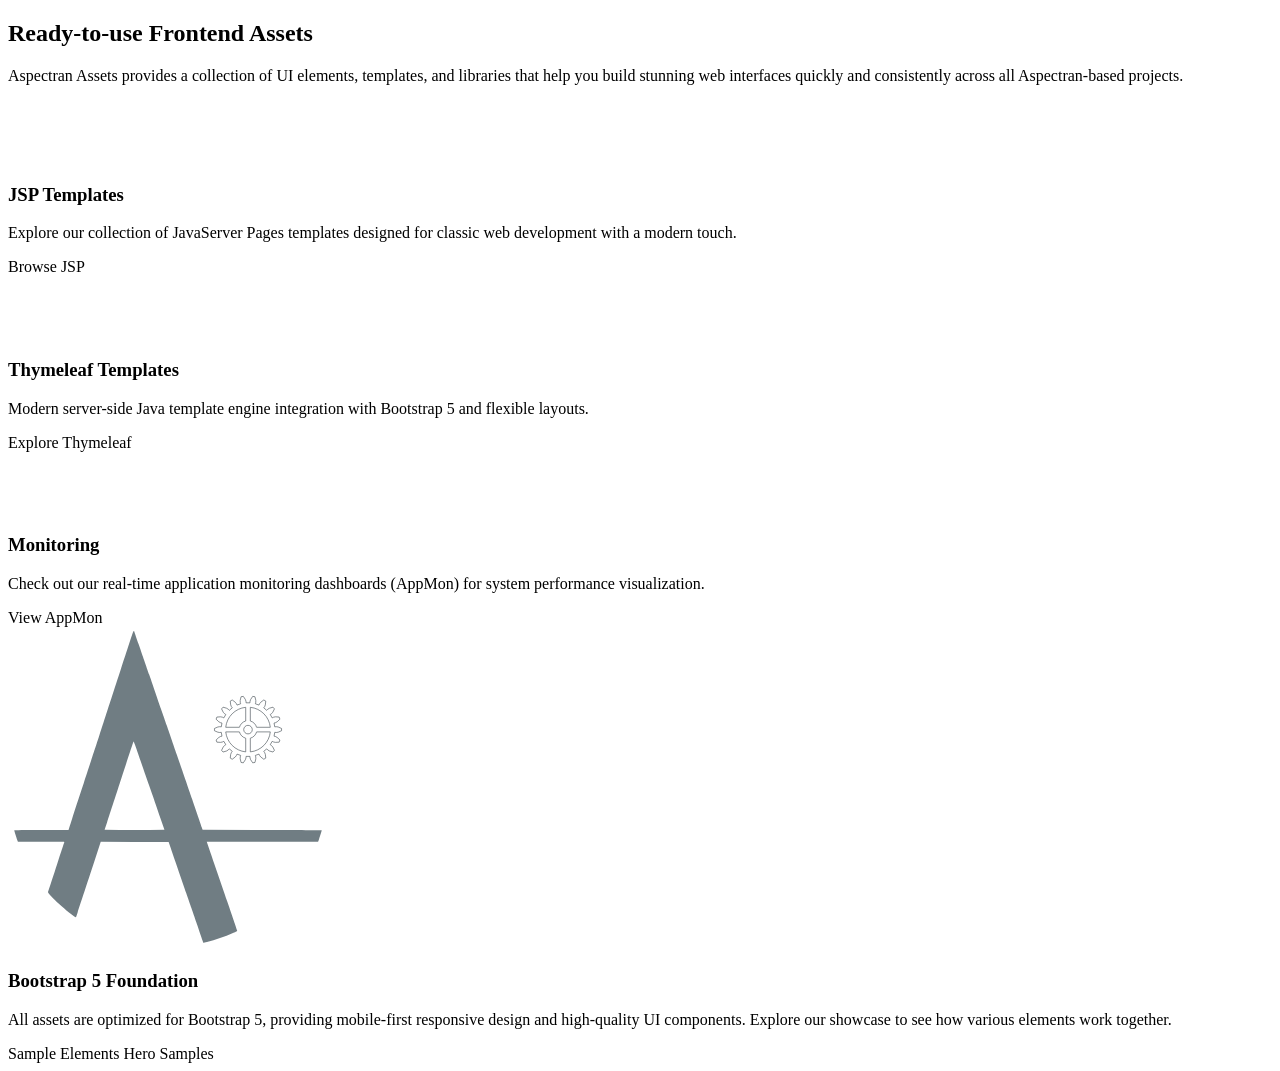
<file: app/webroot/WEB-INF/thymeleaf/index.html>
<!DOCTYPE html>
<html lang="en"
      xmlns:layout="http://www.ultraq.net.nz/thymeleaf/layout"
      layout:decorate="~{templates/default(page=${page})}">
<body>
<div layout:fragment="content">
    <style>
        .transition-hover {
            transition: transform 0.3s ease-in-out, box-shadow 0.3s ease-in-out;
        }
        .transition-hover:hover {
            transform: translateY(-10px);
            box-shadow: 0 1rem 3rem rgba(0,0,0,.175)!important;
        }
        .feature-icon-small {
            transition: transform 0.3s ease;
        }
        .transition-hover:hover .feature-icon-small {
            transform: scale(1.1);
        }
    </style>

    <div class="row py-5">
        <div class="col-lg-8 mx-auto text-center">
            <h2 class="display-5 fw-bold mb-4">Ready-to-use Frontend Assets</h2>
            <p class="lead text-muted">Aspectran Assets provides a collection of UI elements, templates, and libraries that help you build stunning web interfaces quickly and consistently across all Aspectran-based projects.</p>
        </div>
    </div>

    <div class="row g-4 mb-5 text-center">
        <!-- JSP Templates -->
        <div class="col-md-6 col-lg-4">
            <div class="card h-100 shadow-sm border-0 transition-hover">
                <div class="card-body p-4">
                    <div class="feature-icon-small d-inline-flex align-items-center justify-content-center text-primary bg-primary bg-opacity-10 rounded-circle mb-4" style="width: 64px; height: 64px;">
                        <i class="bi bi-filetype-jsp fs-2"></i>
                    </div>
                    <h3 class="h4 fw-bold">JSP Templates</h3>
                    <p class="text-muted">Explore our collection of JavaServer Pages templates designed for classic web development with a modern touch.</p>
                    <a th:href="@{/jsp/templates/default/}" class="btn btn-outline-primary stretched-link mt-3">Browse JSP</a>
                </div>
            </div>
        </div>

        <!-- Thymeleaf Templates -->
        <div class="col-md-6 col-lg-4">
            <div class="card h-100 shadow-sm border-0 transition-hover">
                <div class="card-body p-4">
                    <div class="feature-icon-small d-inline-flex align-items-center justify-content-center text-success bg-success bg-opacity-10 rounded-circle mb-4" style="width: 64px; height: 64px;">
                        <i class="bi bi-code-square fs-2"></i>
                    </div>
                    <h3 class="h4 fw-bold">Thymeleaf Templates</h3>
                    <p class="text-muted">Modern server-side Java template engine integration with Bootstrap 5 and flexible layouts.</p>
                    <a th:href="@{/thymeleaf/templates/default/}" class="btn btn-outline-success stretched-link mt-3">Explore Thymeleaf</a>
                </div>
            </div>
        </div>

        <!-- Monitoring Tools -->
        <div class="col-md-6 col-lg-4 mx-md-auto mx-lg-0">
            <div class="card h-100 shadow-sm border-0 transition-hover">
                <div class="card-body p-4">
                    <div class="feature-icon-small d-inline-flex align-items-center justify-content-center text-info bg-info bg-opacity-10 rounded-circle mb-4" style="width: 64px; height: 64px;">
                        <i class="bi bi-speedometer2 fs-2"></i>
                    </div>
                    <h3 class="h4 fw-bold">Monitoring</h3>
                    <p class="text-muted">Check out our real-time application monitoring dashboards (AppMon) for system performance visualization.</p>
                    <a th:href="@{/thymeleaf/samples/appmon}" class="btn btn-outline-info stretched-link mt-3">View AppMon</a>
                </div>
            </div>
        </div>
    </div>

    <!-- UI Elements Showcase -->
    <div class="bg-body-tertiary rounded-4 p-5 mb-5 shadow-sm border overflow-hidden">
        <div class="row align-items-center">
            <div class="col-lg-6 mb-4 mb-lg-0 text-center position-relative">
                <div class="undercon p-3">
                    <svg xmlns="http://www.w3.org/2000/svg"
                         version="1.1"
                         viewBox="0 0 971 971"
                         style="max-width: 320px">
                        <style>
                            .gear {
                                stroke: #4B555A;
                                fill: #fff;
                            }
                            @keyframes rotate-gear {
                                from { transform: rotate(0deg); }
                                to { transform: rotate(360deg); }
                            }
                            .gear-animate {
                                transform-origin: center;
                                transform-box: fill-box;
                                animation: rotate-gear 15s linear infinite;
                            }
                        </style>
                        <g transform="translate(0,971) scale(0.1,-0.1)" stroke="none">
                            <path fill="#707D83" d="M3750 9430 c-27 -87 -84 -259 -124 -382 -41 -123 -127 -385 -191 -583 -64 -198 -175 -540 -247 -760 -71 -220 -159 -490 -195 -600 -36 -110 -73 -225 -83 -255 -10 -30 -71 -217 -135 -415 -64 -198 -122 -378 -130 -400 -7 -22 -66 -202 -130 -400 -65 -198 -161 -493 -215 -655 -152 -458 -293 -888 -355 -1085 -31 -99 -68 -217 -83 -262 l-26 -83 -823 0 c-508 0 -823 -4 -823 -9 0 -15 66 -230 90 -295 l21 -56 705 0 c387 0 704 -1 704 -3 0 -1 -23 -70 -50 -152 -28 -83 -100 -305 -161 -495 -98 -308 -273 -842 -285 -875 -6 -15 165 -198 330 -354 200 -188 513 -434 520 -409 2 7 25 74 49 148 68 204 429 1302 573 1748 l128 392 1030 -2 1031 -3 52 -150 c28 -82 126 -368 218 -635 92 -267 210 -609 262 -760 52 -151 124 -358 158 -460 35 -102 102 -295 148 -430 47 -135 113 -328 147 -430 35 -102 65 -187 67 -189 1 -3 51 8 111 22 254 63 538 161 789 272 128 56 131 58 123 84 -9 29 -100 295 -305 891 -75 217 -205 598 -290 845 -85 248 -192 561 -239 698 l-85 247 1689 0 1689 0 21 56 c24 65 90 280 90 295 0 5 -689 10 -1807 11 l-1808 3 -27 80 c-33 98 -232 678 -298 870 -26 77 -92 266 -145 420 -53 154 -123 357 -155 450 -32 94 -104 303 -160 465 -56 162 -128 372 -160 465 -32 94 -97 283 -145 420 -48 138 -91 261 -95 275 -4 14 -40 117 -80 230 -39 113 -114 329 -165 480 -129 382 -184 542 -195 565 -5 11 -53 146 -105 300 -53 154 -114 331 -136 393 -21 61 -57 165 -80 230 -22 64 -58 167 -79 227 -21 61 -42 122 -45 138 -15 57 -34 28 -85 -133z m100 -3285 c87 -247 119 -340 245 -705 75 -217 158 -456 185 -530 27 -74 78 -223 115 -330 36 -107 130 -382 209 -610 l143 -415 -453 -3 c-250 -1 -658 -1 -908 0 l-455 3 74 225 c84 259 324 994 426 1310 361 1109 377 1156 384 1148 2 -2 18 -44 35 -93z"></path>
                        </g>
                        <g transform="translate(595, 432) scale(2,-2)">
                            <path id="gear-1" class="gear gear-animate" d="M 59.5 9.9 L 56.09375 10.5 L 54.78125 16.0625 L 54.875 18.90625 L 55.5 21.15625 L 49.96875 23.15625 L 49.03125 21.03125 L 47.28125 18.78125 L 42.6875 15.375 L 39.6875 17.125 L 40.34375 22.78125 L 41.40625 25.4375 L 42.78125 27.3125 L 38.28125 31.09375 L 36.65625 29.4375 L 34.21875 27.9375 L 28.78125 26.28125 L 26.53125 28.9375 L 29.09375 34.03125 L 31 36.15625 L 32.9375 37.46875 L 29.96875 42.5625 L 27.875 41.5625 L 25.09375 40.96875 L 19.40625 41.28125 L 18.21875 44.5625 L 22.375 48.46875 L 24.875 49.8125 L 27.125 50.375 L 26.125 56.1875 L 23.78125 55.9375 L 20.96875 56.34375 L 15.75 58.59375 L 15.75 62.0625 L 20.96875 64.34375 L 23.78125 64.71875 L 26.125 64.5 L 27.125 70.28125 L 24.875 70.875 L 22.375 72.1875 L 18.21875 76.125 L 19.40625 79.375 L 25.09375 79.71875 L 27.875 79.125 L 29.96875 78.09375 L 32.9375 83.21875 L 31 84.5 L 29.09375 86.625 L 26.53125 91.71875 L 28.78125 94.375 L 34.21875 92.75 L 36.65625 91.25 L 38.28125 89.5625 L 42.78125 93.375 L 41.40625 95.25 L 40.34375 97.875 L 39.6875 103.5625 L 42.6875 105.28125 L 47.28125 101.875 L 49.03125 99.65625 L 49.96875 97.53125 L 55.5 99.53125 L 54.875 101.78125 L 54.78125 104.625 L 56.09375 110.15625 L 59.5 110.75 L 62.65625 106 L 63.53125 103.28125 L 63.6875 100.96875 L 69.59375 100.96875 L 69.75 103.28125 L 70.625 106 L 73.78125 110.75 L 77.1875 110.15625 L 78.5 104.625 L 78.40625 101.78125 L 77.78125 99.53125 L 83.3125 97.53125 L 84.25 99.65625 L 86 101.875 L 90.59375 105.28125 L 93.59375 103.5625 L 92.9375 97.875 L 91.875 95.25 L 90.5 93.375 L 95.03125 89.5625 L 96.65625 91.25 L 99.0625 92.75 L 104.53125 94.375 L 106.75 91.71875 L 104.1875 86.625 L 102.28125 84.5 L 100.375 83.21875 L 103.3125 78.09375 L 105.40625 79.125 L 108.1875 79.71875 L 113.875 79.375 L 115.0625 76.125 L 110.90625 72.1875 L 108.40625 70.875 L 106.15625 70.28125 L 107.1875 64.5 L 109.5 64.71875 L 112.3125 64.34375 L 117.53125 62.0625 L 117.53125 58.59375 L 112.3125 56.34375 L 109.5 55.9375 L 107.1875 56.1875 L 106.15625 50.375 L 108.40625 49.8125 L 110.90625 48.46875 L 115.0625 44.5625 L 113.875 41.28125 L 108.1875 40.96875 L 105.40625 41.5625 L 103.3125 42.5625 L 100.375 37.46875 L 102.28125 36.15625 L 104.1875 34.03125 L 106.75 28.9375 L 104.53125 26.28125 L 99.0625 27.9375 L 96.65625 29.4375 L 95.03125 31.09375 L 90.5 27.3125 L 91.875 25.4375 L 92.9375 22.78125 L 93.59375 17.125 L 90.59375 15.375 L 86 18.78125 L 84.25 21.03125 L 83.3125 23.15625 L 77.78125 21.15625 L 78.40625 18.90625 L 78.5 16.0625 L 77.1875 10.5 L 73.78125 9.90625 L 70.625 14.6875 L 69.75 17.375 L 69.59375 19.6875 L 63.6875 19.6875 L 63.53125 17.375 L 62.65625 14.6875 L 59.5 9.90625 z M 63.15625 26.53125 L 63.15625 47.28125 C 58.497767 48.520845 54.833345 52.185267 53.59375 56.84375 L 32.84375 56.84375 C 34.480897 40.866664 47.179164 28.168397 63.15625 26.53125 z M 70.15625 26.53125 C 86.133336 28.168397 98.831603 40.866664 100.46875 56.84375 L 79.6875 56.84375 C 78.451207 52.197675 74.797055 48.561686 70.15625 47.3125 L 70.15625 26.53125 z M 66.625 53.8125 C 70.214851 53.8125 73.125 56.722649 73.125 60.3125 C 73.125 63.902351 70.214851 66.8125 66.625 66.8125 C 63.035149 66.8125 60.125 63.902351 60.125 60.3125 C 60.125 56.722649 63.035149 53.8125 66.625 53.8125 z M 32.84375 63.84375 L 53.625 63.84375 C 54.874186 68.484555 58.510175 72.138707 63.15625 73.375 L 63.15625 94.15625 C 47.179164 92.519103 34.480897 79.820836 32.84375 63.84375 z M 79.65625 63.84375 L 100.46875 63.84375 C 98.831603 79.820836 86.133336 92.519103 70.15625 94.15625 L 70.15625 73.34375 C 74.784661 72.0979 78.4104 68.472161 79.65625 63.84375 z"></path>
                        </g>
                    </svg>
                </div>
            </div>
            <div class="col-lg-6 px-lg-4 text-center text-lg-start">
                <h3 class="fw-bold mb-3">Bootstrap 5 Foundation</h3>
                <p class="mb-4 text-muted">All assets are optimized for Bootstrap 5, providing mobile-first responsive design and high-quality UI components. Explore our showcase to see how various elements work together.</p>
                <div class="d-flex flex-wrap justify-content-center justify-content-lg-start gap-2">
                    <a th:href="@{/thymeleaf/samples/elements}" class="btn btn-dark btn-lg px-4">Sample Elements</a>
                    <a th:href="@{/thymeleaf/samples/mastheadimage}" class="btn btn-outline-secondary btn-lg px-4">Hero Samples</a>
                </div>
            </div>
        </div>
    </div>
</div>
</body>
</html>
</file>
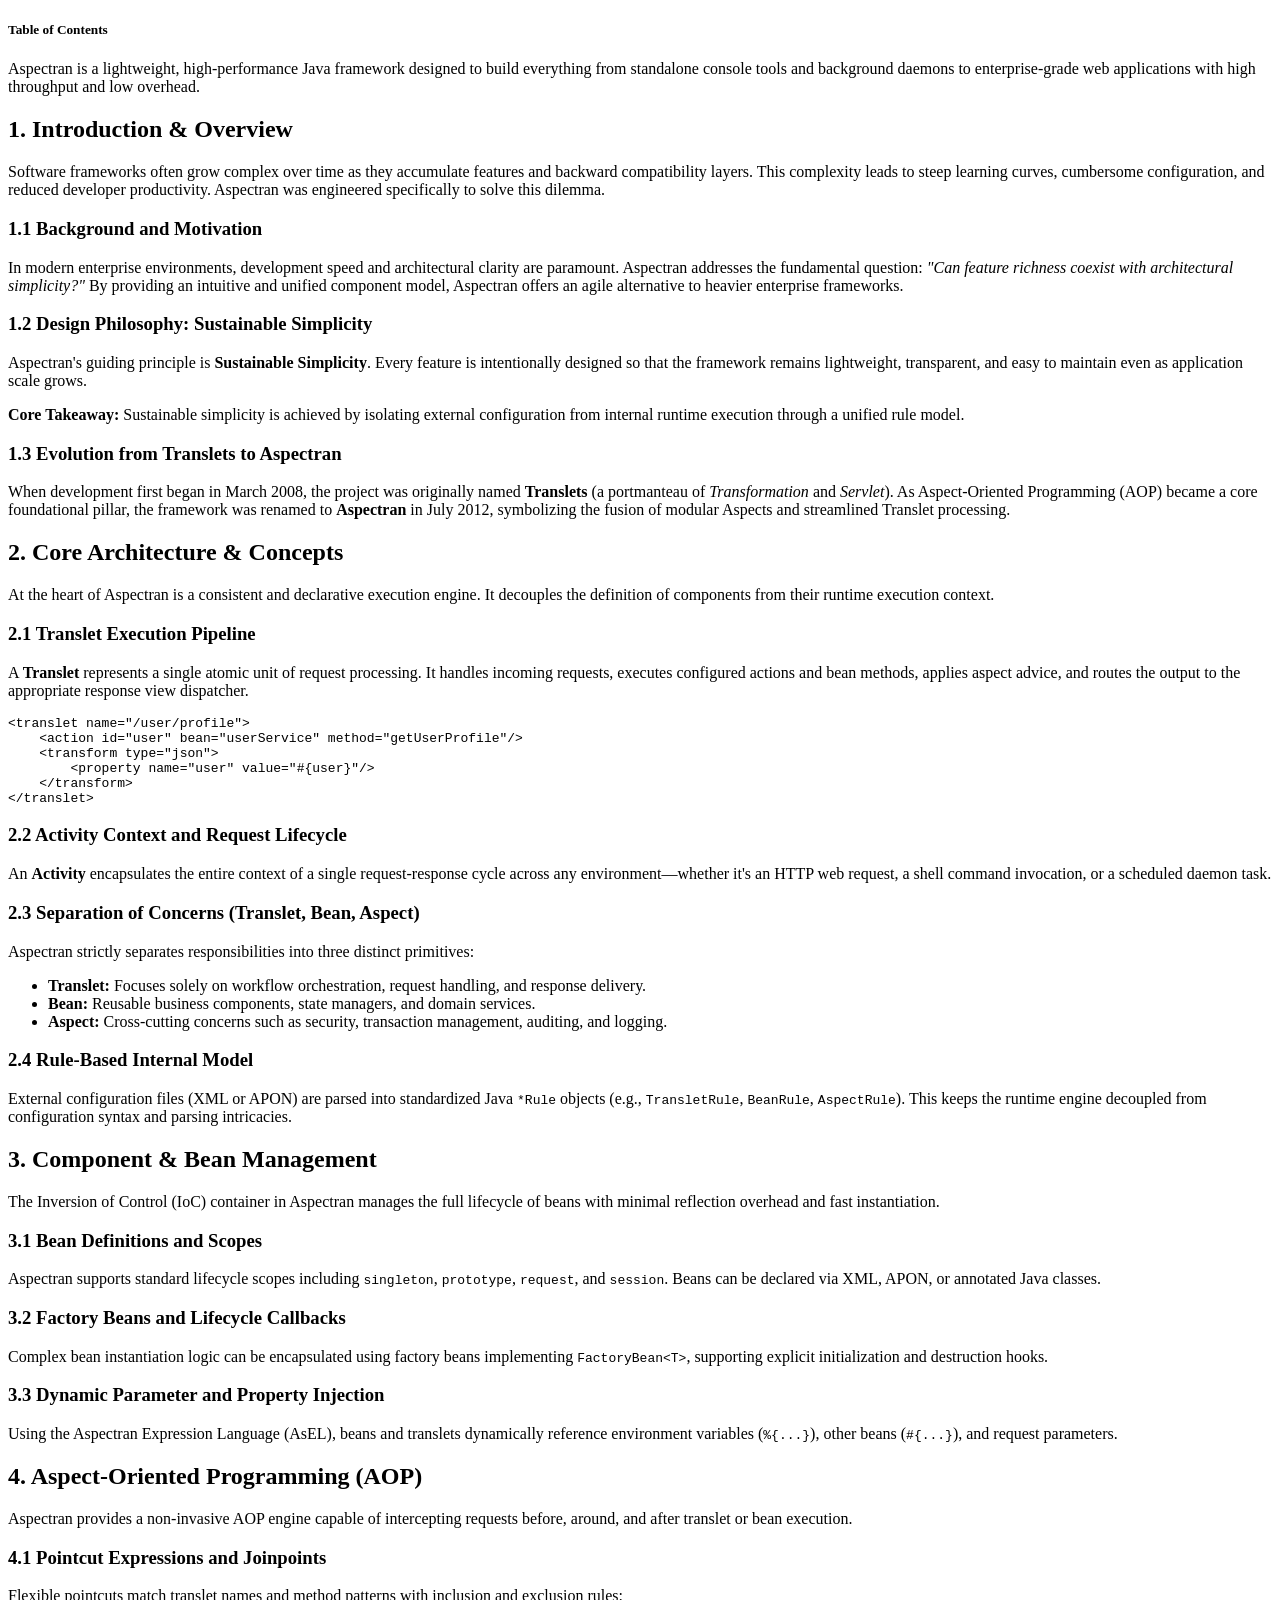
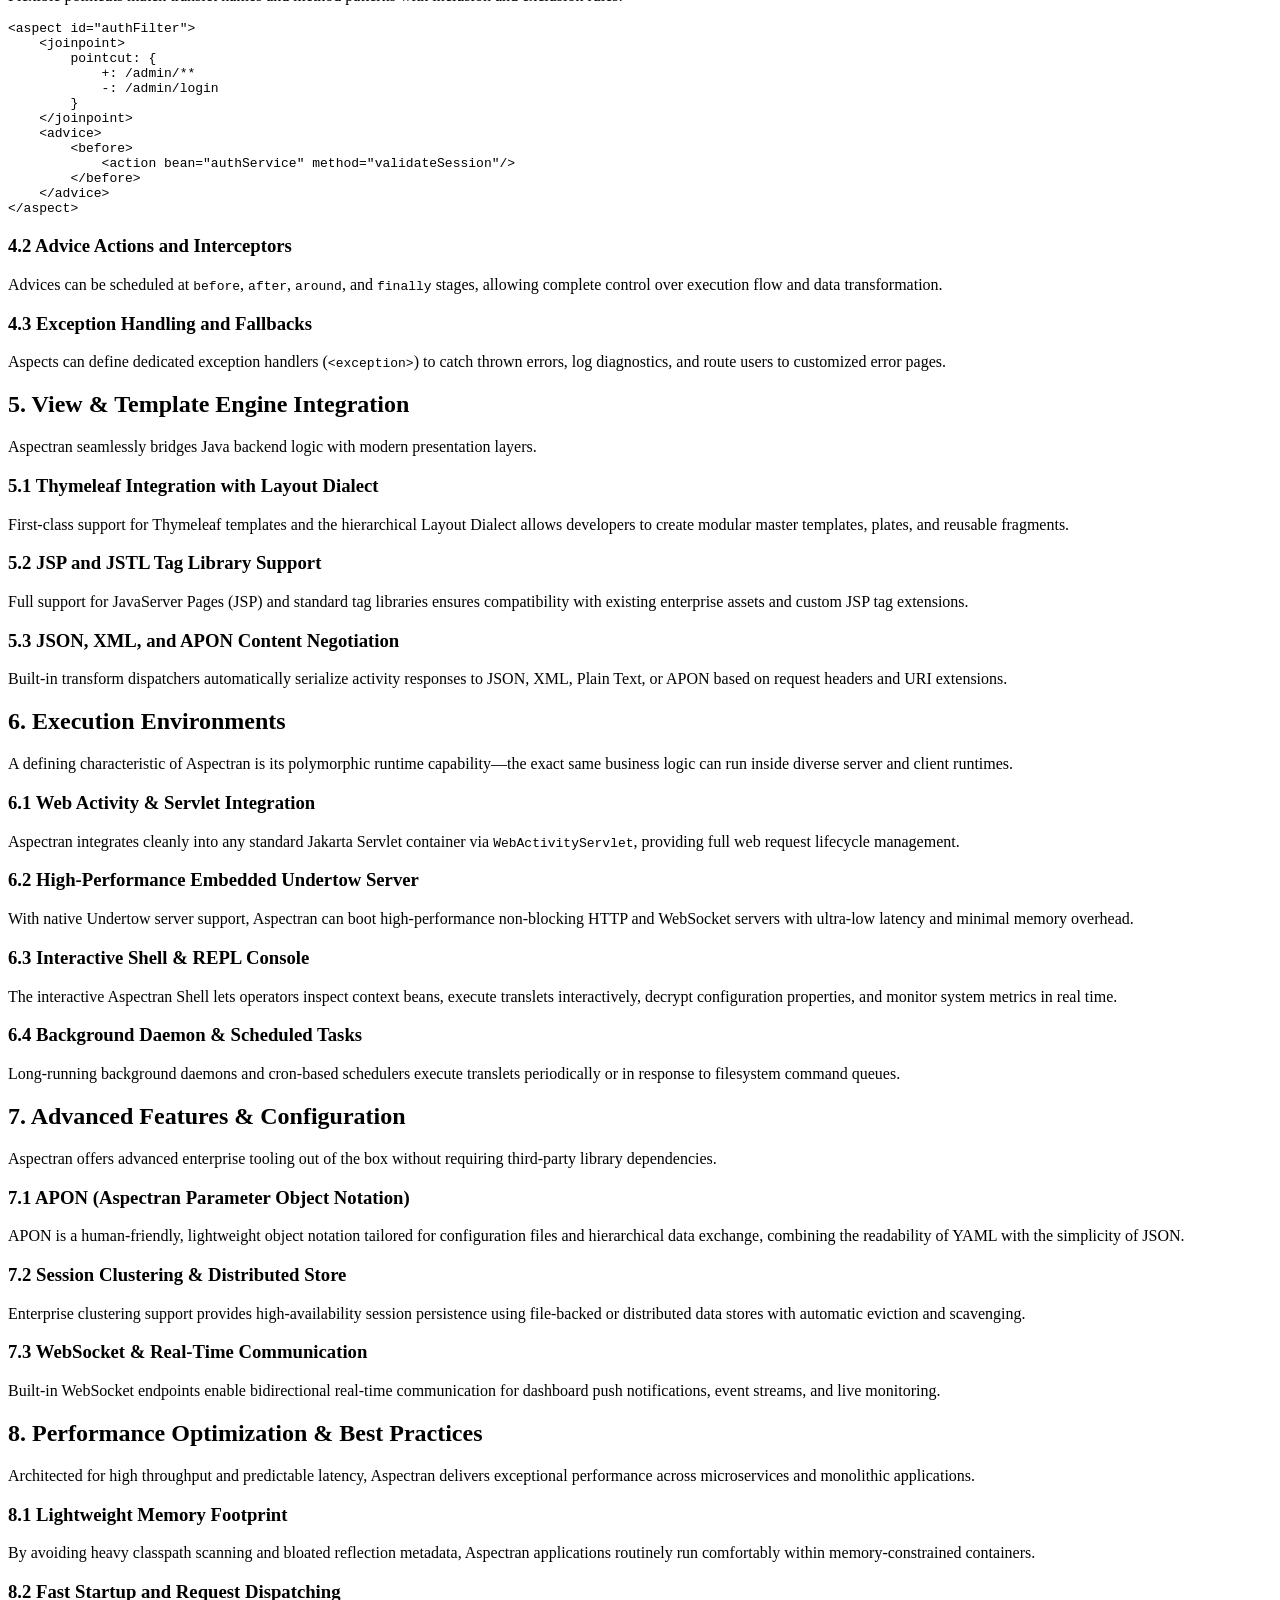
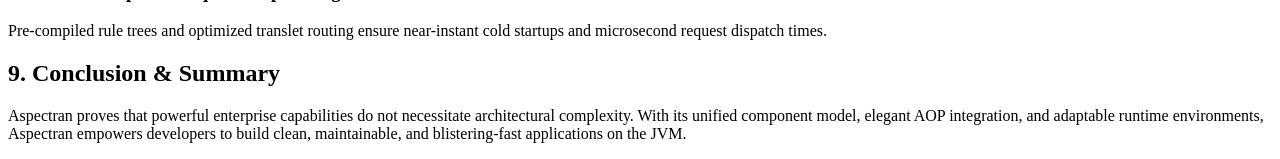
<file: app/webroot/WEB-INF/thymeleaf/samples/toc.html>
<!DOCTYPE html>
<html lang="en"
      xmlns:th="https://www.thymeleaf.org"
      xmlns:layout="http://www.ultraq.net.nz/thymeleaf/layout"
      layout:decorate="~{templates/default}">
<body>
<div layout:fragment="content">
    <div class="row">
        <!-- Sidebar TOC -->
        <div class="col-lg-3 page-sidebar page-sidebar-sm order-lg-1 py-3 py-lg-4">
            <aside class="sidebar-sticky">
                <div id="toc">
                    <h5 class="toc-title underline bi bi-list-nested"> Table of Contents</h5>
                    <ul class="list-unstyled">
                    </ul>
                </div>
            </aside>
        </div>

        <!-- Main Content -->
        <div class="col-lg-9 page-main order-lg-2 py-3 py-lg-4">
            <article>
                <span itemprop="articleBody">
                    <p class="lead">Aspectran is a lightweight, high-performance Java framework designed to build everything from standalone console tools and background daemons to enterprise-grade web applications with high throughput and low overhead.</p>

                    <h2>1. Introduction &amp; Overview</h2>
                    <p>Software frameworks often grow complex over time as they accumulate features and backward compatibility layers. This complexity leads to steep learning curves, cumbersome configuration, and reduced developer productivity. Aspectran was engineered specifically to solve this dilemma.</p>

                    <h3>1.1 Background and Motivation</h3>
                    <p>In modern enterprise environments, development speed and architectural clarity are paramount. Aspectran addresses the fundamental question: <em>"Can feature richness coexist with architectural simplicity?"</em> By providing an intuitive and unified component model, Aspectran offers an agile alternative to heavier enterprise frameworks.</p>

                    <h3>1.2 Design Philosophy: Sustainable Simplicity</h3>
                    <p>Aspectran's guiding principle is <strong>Sustainable Simplicity</strong>. Every feature is intentionally designed so that the framework remains lightweight, transparent, and easy to maintain even as application scale grows.</p>
                    <div class="alert alert-info d-flex align-items-center" role="alert">
                        <i class="bi bi-info-circle-fill fs-4 me-3"></i>
                        <div>
                            <strong>Core Takeaway:</strong> Sustainable simplicity is achieved by isolating external configuration from internal runtime execution through a unified rule model.
                        </div>
                    </div>

                    <h3>1.3 Evolution from Translets to Aspectran</h3>
                    <p>When development first began in March 2008, the project was originally named <strong>Translets</strong> (a portmanteau of <em>Transformation</em> and <em>Servlet</em>). As Aspect-Oriented Programming (AOP) became a core foundational pillar, the framework was renamed to <strong>Aspectran</strong> in July 2012, symbolizing the fusion of modular Aspects and streamlined Translet processing.</p>

                    <h2>2. Core Architecture &amp; Concepts</h2>
                    <p>At the heart of Aspectran is a consistent and declarative execution engine. It decouples the definition of components from their runtime execution context.</p>

                    <h3>2.1 Translet Execution Pipeline</h3>
                    <p>A <strong>Translet</strong> represents a single atomic unit of request processing. It handles incoming requests, executes configured actions and bean methods, applies aspect advice, and routes the output to the appropriate response view dispatcher.</p>
                    <pre class="bg-body-secondary p-3 rounded"><code>&lt;translet name="/user/profile"&gt;
    &lt;action id="user" bean="userService" method="getUserProfile"/&gt;
    &lt;transform type="json"&gt;
        &lt;property name="user" value="#{user}"/&gt;
    &lt;/transform&gt;
&lt;/translet&gt;</code></pre>

                    <h3>2.2 Activity Context and Request Lifecycle</h3>
                    <p>An <strong>Activity</strong> encapsulates the entire context of a single request-response cycle across any environment—whether it's an HTTP web request, a shell command invocation, or a scheduled daemon task.</p>

                    <h3>2.3 Separation of Concerns (Translet, Bean, Aspect)</h3>
                    <p>Aspectran strictly separates responsibilities into three distinct primitives:</p>
                    <ul class="list-group list-group-flush mb-3">
                        <li class="list-group-item"><strong>Translet:</strong> Focuses solely on workflow orchestration, request handling, and response delivery.</li>
                        <li class="list-group-item"><strong>Bean:</strong> Reusable business components, state managers, and domain services.</li>
                        <li class="list-group-item"><strong>Aspect:</strong> Cross-cutting concerns such as security, transaction management, auditing, and logging.</li>
                    </ul>

                    <h3>2.4 Rule-Based Internal Model</h3>
                    <p>External configuration files (XML or APON) are parsed into standardized Java <code>*Rule</code> objects (e.g., <code>TransletRule</code>, <code>BeanRule</code>, <code>AspectRule</code>). This keeps the runtime engine decoupled from configuration syntax and parsing intricacies.</p>

                    <h2>3. Component &amp; Bean Management</h2>
                    <p>The Inversion of Control (IoC) container in Aspectran manages the full lifecycle of beans with minimal reflection overhead and fast instantiation.</p>

                    <h3>3.1 Bean Definitions and Scopes</h3>
                    <p>Aspectran supports standard lifecycle scopes including <code>singleton</code>, <code>prototype</code>, <code>request</code>, and <code>session</code>. Beans can be declared via XML, APON, or annotated Java classes.</p>

                    <h3>3.2 Factory Beans and Lifecycle Callbacks</h3>
                    <p>Complex bean instantiation logic can be encapsulated using factory beans implementing <code>FactoryBean&lt;T&gt;</code>, supporting explicit initialization and destruction hooks.</p>

                    <h3>3.3 Dynamic Parameter and Property Injection</h3>
                    <p>Using the Aspectran Expression Language (AsEL), beans and translets dynamically reference environment variables (<code>%{...}</code>), other beans (<code>#{...}</code>), and request parameters.</p>

                    <h2>4. Aspect-Oriented Programming (AOP)</h2>
                    <p>Aspectran provides a non-invasive AOP engine capable of intercepting requests before, around, and after translet or bean execution.</p>

                    <h3>4.1 Pointcut Expressions and Joinpoints</h3>
                    <p>Flexible pointcuts match translet names and method patterns with inclusion and exclusion rules:</p>
                    <pre class="bg-body-secondary p-3 rounded"><code>&lt;aspect id="authFilter"&gt;
    &lt;joinpoint&gt;
        pointcut: {
            +: /admin/**
            -: /admin/login
        }
    &lt;/joinpoint&gt;
    &lt;advice&gt;
        &lt;before&gt;
            &lt;action bean="authService" method="validateSession"/&gt;
        &lt;/before&gt;
    &lt;/advice&gt;
&lt;/aspect&gt;</code></pre>

                    <h3>4.2 Advice Actions and Interceptors</h3>
                    <p>Advices can be scheduled at <code>before</code>, <code>after</code>, <code>around</code>, and <code>finally</code> stages, allowing complete control over execution flow and data transformation.</p>

                    <h3>4.3 Exception Handling and Fallbacks</h3>
                    <p>Aspects can define dedicated exception handlers (<code>&lt;exception&gt;</code>) to catch thrown errors, log diagnostics, and route users to customized error pages.</p>

                    <h2>5. View &amp; Template Engine Integration</h2>
                    <p>Aspectran seamlessly bridges Java backend logic with modern presentation layers.</p>

                    <h3>5.1 Thymeleaf Integration with Layout Dialect</h3>
                    <p>First-class support for Thymeleaf templates and the hierarchical Layout Dialect allows developers to create modular master templates, plates, and reusable fragments.</p>

                    <h3>5.2 JSP and JSTL Tag Library Support</h3>
                    <p>Full support for JavaServer Pages (JSP) and standard tag libraries ensures compatibility with existing enterprise assets and custom JSP tag extensions.</p>

                    <h3>5.3 JSON, XML, and APON Content Negotiation</h3>
                    <p>Built-in transform dispatchers automatically serialize activity responses to JSON, XML, Plain Text, or APON based on request headers and URI extensions.</p>

                    <h2>6. Execution Environments</h2>
                    <p>A defining characteristic of Aspectran is its polymorphic runtime capability—the exact same business logic can run inside diverse server and client runtimes.</p>

                    <h3>6.1 Web Activity &amp; Servlet Integration</h3>
                    <p>Aspectran integrates cleanly into any standard Jakarta Servlet container via <code>WebActivityServlet</code>, providing full web request lifecycle management.</p>

                    <h3>6.2 High-Performance Embedded Undertow Server</h3>
                    <p>With native Undertow server support, Aspectran can boot high-performance non-blocking HTTP and WebSocket servers with ultra-low latency and minimal memory overhead.</p>

                    <h3>6.3 Interactive Shell &amp; REPL Console</h3>
                    <p>The interactive Aspectran Shell lets operators inspect context beans, execute translets interactively, decrypt configuration properties, and monitor system metrics in real time.</p>

                    <h3>6.4 Background Daemon &amp; Scheduled Tasks</h3>
                    <p>Long-running background daemons and cron-based schedulers execute translets periodically or in response to filesystem command queues.</p>

                    <h2>7. Advanced Features &amp; Configuration</h2>
                    <p>Aspectran offers advanced enterprise tooling out of the box without requiring third-party library dependencies.</p>

                    <h3>7.1 APON (Aspectran Parameter Object Notation)</h3>
                    <p>APON is a human-friendly, lightweight object notation tailored for configuration files and hierarchical data exchange, combining the readability of YAML with the simplicity of JSON.</p>

                    <h3>7.2 Session Clustering &amp; Distributed Store</h3>
                    <p>Enterprise clustering support provides high-availability session persistence using file-backed or distributed data stores with automatic eviction and scavenging.</p>

                    <h3>7.3 WebSocket &amp; Real-Time Communication</h3>
                    <p>Built-in WebSocket endpoints enable bidirectional real-time communication for dashboard push notifications, event streams, and live monitoring.</p>

                    <h2>8. Performance Optimization &amp; Best Practices</h2>
                    <p>Architected for high throughput and predictable latency, Aspectran delivers exceptional performance across microservices and monolithic applications.</p>

                    <h3>8.1 Lightweight Memory Footprint</h3>
                    <p>By avoiding heavy classpath scanning and bloated reflection metadata, Aspectran applications routinely run comfortably within memory-constrained containers.</p>

                    <h3>8.2 Fast Startup and Request Dispatching</h3>
                    <p>Pre-compiled rule trees and optimized translet routing ensure near-instant cold startups and microsecond request dispatch times.</p>

                    <h2>9. Conclusion &amp; Summary</h2>
                    <p>Aspectran proves that powerful enterprise capabilities do not necessitate architectural complexity. With its unified component model, elegant AOP integration, and adaptable runtime environments, Aspectran empowers developers to build clean, maintainable, and blistering-fast applications on the JVM.</p>
                </span>
            </article>
        </div>
    </div>
</div>
</body>
</html>
</file>
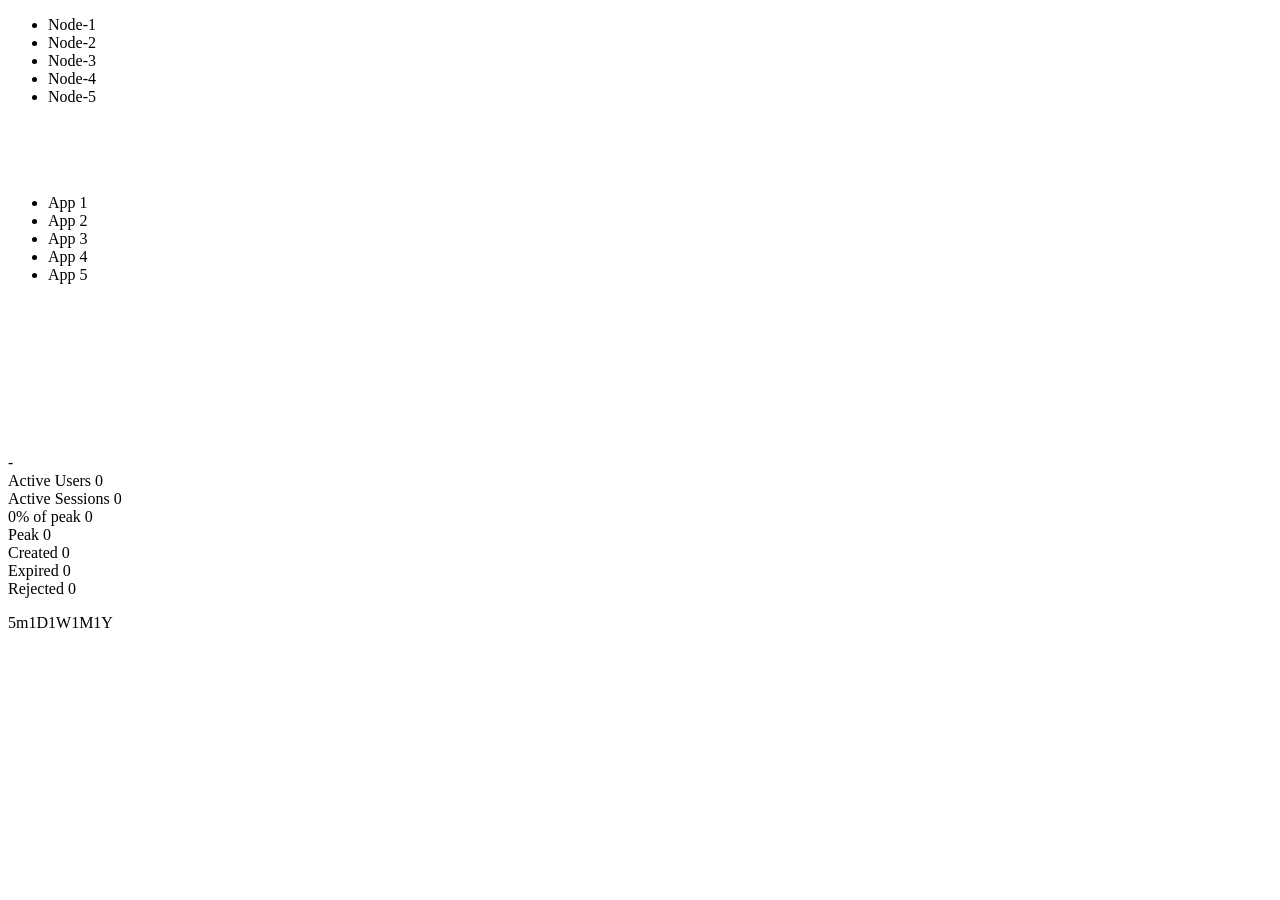
<file: app/webroot/WEB-INF/thymeleaf/samples/appmon/appmon.html>
<!DOCTYPE html>
<html lang="en"
      xmlns:th="https://www.thymeleaf.org"
      xmlns:layout="http://www.ultraq.net.nz/thymeleaf/layout"
      layout:decorate="~{templates/default}">
<head>
    <link rel="stylesheet" th:href="|https://cdn.jsdelivr.net/gh/aspectran/aspectow@main/assets/appmon@4.4/css/appmon-bundle.css|"/>
    <script th:src="|https://cdn.jsdelivr.net/gh/aspectran/aspectow@main/assets/appmon@4.4/js/appmon-bundle.js|"></script>
<!--    <link rel="stylesheet" th:href="|http://localhost:8082/console/assets/appmon/css/appmon.css|"/>-->
<!--    <link rel="stylesheet" th:href="|http://localhost:8082/console/assets/appmon/css/appmon-dark.css|"/>-->
</head>
<body>
<div layout:fragment="content">
    <div class="node-bar py-1 py-md-0">
        <ul class="node tabs flat nav nav-tabs">
            <li class="tabs-title nav-item">
                <a class="nav-link">
                    <i class="bi bi-server"></i><span class="number"></span> <span class="title">Node-1</span>
                    <i class="indicator bi bi-lightning-charge-fill" data-icon-connected="bi-lightning-charge-fill" data-icon-disconnected="bi-ban" data-icon-error="bi-exclamation-octagon"></i>
                </a>
            </li>
            <li class="tabs-title nav-item">
                <a class="nav-link">
                    <i class="bi bi-server"></i><span class="number"></span> <span class="title">Node-2</span>
                    <i class="indicator bi bi-lightning-charge-fill" data-icon-connected="bi-lightning-charge-fill" data-icon-disconnected="bi-ban" data-icon-error="bi-exclamation-octagon"></i>
                </a>
            </li>
            <li class="tabs-title nav-item">
                <a class="nav-link">
                    <i class="bi bi-server"></i><span class="number"></span> <span class="title">Node-3</span>
                    <i class="indicator bi bi-lightning-charge-fill" data-icon-connected="bi-lightning-charge-fill" data-icon-disconnected="bi-ban" data-icon-error="bi-exclamation-octagon"></i>
                </a>
            </li>
            <li class="tabs-title nav-item">
                <a class="nav-link">
                    <i class="bi bi-server"></i><span class="number"></span> <span class="title">Node-4</span>
                    <i class="indicator bi bi-lightning-charge-fill" data-icon-connected="bi-lightning-charge-fill" data-icon-disconnected="bi-ban" data-icon-error="bi-exclamation-octagon"></i>
                </a>
            </li>
            <li class="tabs-title nav-item">
                <a class="nav-link">
                    <i class="bi bi-server"></i><span class="number"></span> <span class="title">Node-5</span>
                    <i class="indicator bi bi-lightning-charge-fill" data-icon-connected="bi-lightning-charge-fill" data-icon-disconnected="bi-ban" data-icon-error="bi-exclamation-octagon"></i>
                </a>
            </li>
        </ul>
    </div>
    <div class="node metrics-bar">
        <div class="node-badge">
            <i class="bi bi-server"></i><span class="number"></span>
        </div>
        <div class="node-metrics">
            <div class="metric">
                <dl>
                    <dt><span class="name"></span></dt>
                    <dd><span class="value"></span><small class="unit"></small></dd>
                    <dd class="sparkline-wrap" title="Click to view metric history"><canvas class="sparkline" width="48" height="16"></canvas></dd>
                </dl>
            </div>
        </div>
        <div class="app-metrics">
            <div class="metric">
                <dl>
                    <dt><span class="name"></span></dt>
                    <dd><span class="value"></span><small class="unit"></small></dd>
                    <dd class="sparkline-wrap" title="Click to view metric history"><canvas class="sparkline" width="48" height="16"></canvas></dd>
                </dl>
            </div>
        </div>
    </div>
    <div class="app-bar">
        <ul class="app tabs flat nav nav-tabs">
            <li class="tabs-title nav-item">
                <a class="nav-link"><i class="bi bi-box"></i> <span class="title">App 1</span> <i class="indicator bi bi-lightning-charge-fill"></i></a>
            </li>
            <li class="tabs-title nav-item">
                <a class="nav-link"><i class="bi bi-box"></i> <span class="title">App 2</span> <i class="indicator bi bi-lightning-charge-fill"></i></a>
            </li>
            <li class="tabs-title nav-item">
                <a class="nav-link"><i class="bi bi-box"></i> <span class="title">App 3</span> <i class="indicator bi bi-lightning-charge-fill"></i></a>
            </li>
            <li class="tabs-title nav-item">
                <a class="nav-link"><i class="bi bi-box"></i> <span class="title">App 4</span> <i class="indicator bi bi-lightning-charge-fill"></i></a>
            </li>
            <li class="tabs-title nav-item">
                <a class="nav-link"><i class="bi bi-box"></i> <span class="title">App 5</span> <i class="indicator bi bi-lightning-charge-fill"></i></a>
            </li>
        </ul>
    </div>
    <div class="dashboard-grid row g-0">
        <div class="col-12 col-lg-6 event-box">
            <div class="control-bar">
                <div class="options d-flex align-items-center gap-1">
                    <div class="metrics-options btn-group" title="Toggle metrics in Group View">
                        <a class="btn metrics-toggle" title="Toggle metrics"><i class="bi bi-speedometer2"></i></a>
                    </div>
                </div>
            </div>
            <div class="track-box">
                <canvas class="traffic-canvas"></canvas>
                <div class="track-stack">
                    <div class="activity-status-plate">
                        <div class="bottom-plate-left"></div>
                        <div class="bottom-plate-right"></div>
                    </div>
                    <div class="activity-status">
                        <div class="current" title="Current activities"><span class="total"></span></div>
                        <div class="interim" title="Activities tallied during the sampling period"><span class="errors"></span><span class="separator">-</span><span class="total"></span></div>
                        <div class="cumulative" title="Total cumulative activities recorded"><span class="total"></span></div>
                        <div class="sampling-timer-bar"></div>
                        <div class="sampling-timer-status" title="Sampling interval"></div>
                    </div>
                </div>
            </div>
            <div class="session-box d-block">
                <div class="row g-0">
                    <div class="col-sm-12 col-md-3">
                        <div class="panel status">
                            <div class="session-stats">
                                <div class="stats-highlights">
                                    <div class="stat-card stat-users" title="Click to view active users table">
                                        <span class="stat-label">Active Users</span>
                                        <span class="number numberOfUsers">0</span>
                                    </div>
                                    <div class="stat-card" title="The number of active sessions">
                                        <span class="stat-label">Active Sessions</span>
                                        <span class="number numberOfActives">0</span>
                                    </div>
                                </div>
                                <div class="stat-peak-bar" title="Active sessions relative to peak">
                                    <div class="peak-bar-track">
                                        <div class="peak-bar-fill" style="width: 0%;"></div>
                                    </div>
                                    <div class="peak-bar-info">
                                        <span><span class="peak-ratio">0%</span> of peak</span>
                                        <span class="highestNumberOfActives">0</span>
                                    </div>
                                </div>
                                <div class="stats-sub-grid">
                                    <div class="sub-item" title="The highest number of sessions that have been active at a single time">
                                        <span class="sub-label">Peak</span>
                                        <span class="number highestNumberOfActives">0</span>
                                    </div>
                                    <div class="sub-item" title="The number of sessions created since system bootup">
                                        <span class="sub-label">Created</span>
                                        <span class="number numberOfCreated">0</span>
                                    </div>
                                    <div class="sub-item" title="The number of expired sessions">
                                        <span class="sub-label">Expired</span>
                                        <span class="number numberOfExpired">0</span>
                                    </div>
                                    <div class="sub-item rejected-item" title="The number of rejected sessions due to reaching the maximum session limit">
                                        <span class="sub-label">Rejected</span>
                                        <span class="number numberOfRejected">0</span>
                                    </div>
                                </div>
                            </div>
                            <p class="uptime" title="Click to toggle between Uptime and Start Time"><i class="bi bi-clock-history icon"></i><span class="uptime-text"></span></p>
                            <div class="knob-bar" title="Toggle session stats"><div class="knob"><i class="bi bi-chevron-down"></i></div></div>
                        </div>
                    </div>
                    <div class="col-sm-12 col-md-9">
                        <div class="panel ground">
                            <div class="session-node-filter btn-group" style="display: none;">
                                <button type="button" class="btn btn-node on" data-node-id="">All</button>
                            </div>
                            <ul class="sessions"></ul>
                        </div>
                    </div>
                </div>
            </div>
        </div>
        <div class="col-12 col-lg-6 charts-box d-block">
            <div class="control-bar">
                <div class="options d-flex align-items-center gap-1">
                    <i class="bi bi-bar-chart-line"></i>
                    <div class="date-unit-options btn-group" title="Select period">
                        <a class="btn default on" data-period="live">5m</a><a class="btn" data-period="day">1D</a><a class="btn" data-period="week">1W</a><a class="btn" data-period="month">1M</a><a class="btn" data-period="year">1Y</a>
                    </div>
                    <div class="date-offset-options btn-group" title="Date offset options">
                        <a class="btn previous" data-offset="previous" title="Previous"><i class="bi bi-rewind-fill"></i></a><a class="btn current disabled" data-offset="current" title="Latest"><i class="bi bi-skip-forward-fill"></i></a>
                    </div>
                    <div class="date-navigator btn-group" style="display: none;" title="Navigate date">
                        <a class="btn btn-prev" title="Previous"><i class="bi bi-chevron-left"></i></a>
                        <a class="btn btn-date" title="Select date">
                            <span class="date-label"></span><i class="bi bi-calendar3 ms-1"></i>
                            <input type="date" class="date-picker-input" tabindex="-1" aria-hidden="true">
                        </a>
                        <a class="btn btn-next" title="Next"><i class="bi bi-chevron-right"></i></a>
                        <a class="btn btn-today" title="Jump to today">Today</a>
                    </div>
                    <div class="speed-options btn-group d-none" title="Speed options">
                        <a class="btn faster" title="Faster polling interval"><i class="bi bi-fast-forward"></i></a>
                    </div>
                </div>
            </div>
            <div class="chart-box" style="display: none;">
                <div class="chart">
                    <button class="bi bi-fullscreen-exit reset-zoom" type="button"></button>
                </div>
                <div class="loading-overlay">
                    <div class="spinner-border" role="status"></div>
                </div>
            </div>
            <div class="chart-box available">
                <div class="chart">
                </div>
            </div>
            <div class="chart-box available">
                <div class="chart">
                </div>
            </div>
        </div>
        <div class="col-12 console-box">
            <div class="status-bar">
                <h4 class="ellipses"></h4>
                <a class="load-previous" title="Load previous logs">
                    <i class="icon bi bi-arrow-up-circle"></i>
                </a>
                <a class="clear-screen" title="Clear screen">
                    <i class="icon bi bi-trash"></i>
                </a>
                <a class="pause-switch" title="Pause log output" data-title-pause="Pause log output" data-title-resume="Resume log output">
                    <i class="icon bi bi-pause" data-icon-pause="bi-pause" data-icon-resume="bi-play-fill"></i>
                </a>
                <a class="wide-switch d-none d-lg-inline-block" title="Full width" data-title-wide="Full width" data-title-normal="Half width">
                    <i class="icon bi bi-arrows-expand-vertical" data-icon-wide="bi-arrows-expand-vertical" data-icon-normal="bi-arrows-collapse-vertical"></i>
                </a>
                <a class="expand-switch" title="Expand" data-title-expand="Expand" data-title-compress="Compress">
                    <i class="icon bi bi-arrows-fullscreen" data-icon-expand="bi-arrows-fullscreen" data-icon-compress="bi-fullscreen-exit"></i>
                </a>
                <a class="tailing-switch" title="Disable Auto Scroll" data-title-on="Disable Auto Scroll" data-title-off="Enable Auto Scroll">
                    <i class="tailing-status"></i>
                </a>
            </div>
            <pre class="console"></pre>
        </div>
    </div>
    <div id="appmon-loading-message" class="text-center mx-4 my-5 p-4 p-md-5" style="display: none;">
        <div class="d-flex flex-column align-items-center gap-4 text-muted"><span class="spinner-border text-primary"></span><span>Loading Dashboard...</span></div>
    </div>
    <div id="appmon-empty-message" class="text-center mx-4 my-5 p-4 p-md-5 border rounded bg-light-subtle shadow-sm" style="display: none;">
        <i class="bi bi-box-seam display-1 text-muted mb-4 d-block"></i>
        <h3 class="fw-bold">No Monitored Applications Found</h3>
        <p class="text-muted mb-2">There are currently no verified applications available to monitor.</p>
        <p class="text-muted small mb-4">Please check your backend configuration or ensure that monitored applications are running.</p>
        <div class="d-flex justify-content-center gap-2">
            <button type="button" class="btn btn-primary retry-btn">
                <i class="bi bi-arrow-clockwise me-1"></i> Retry
            </button>
        </div>
    </div>
</div>
</body>
</html>
</file>
